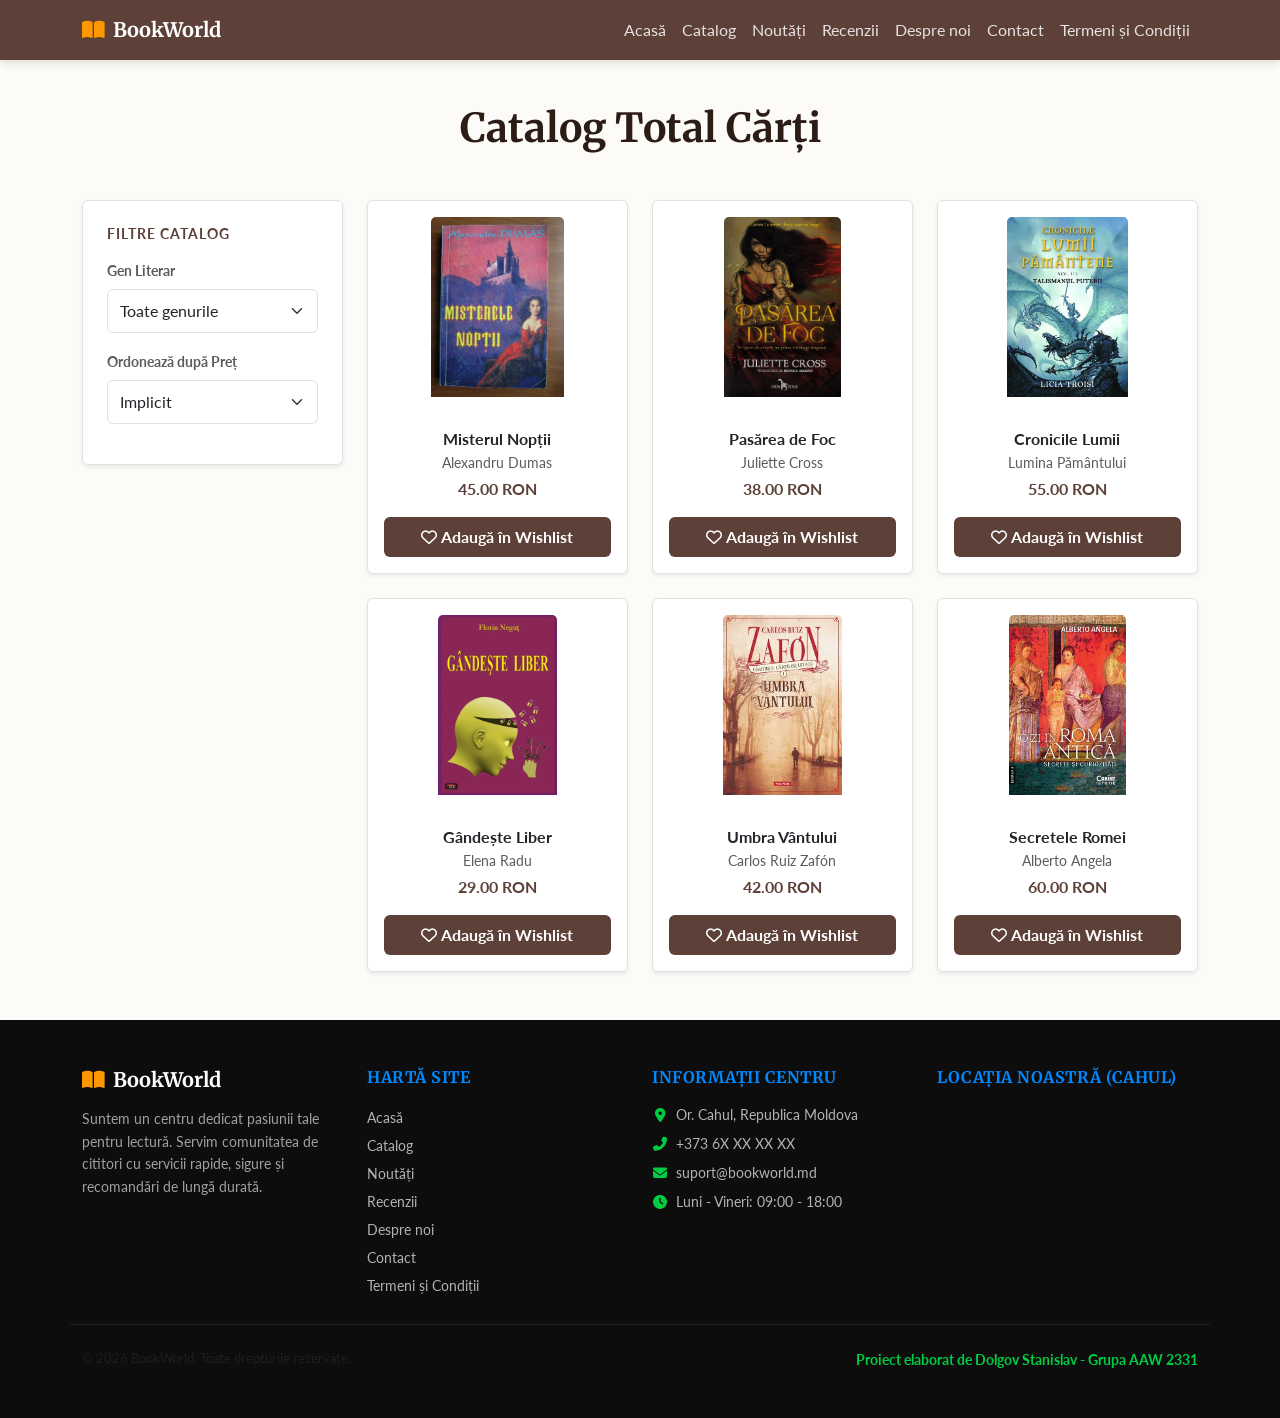
<file: catalog.html>
<!DOCTYPE html>
<html lang="ro">
<head>
    <meta charset="UTF-8">
    <meta name="viewport" content="width=device-width, initial-scale=1.0">
    <title>BookWorld | Catalog Cărți</title>
    <link href="https://cdn.jsdelivr.net/npm/bootstrap@5.3.2/dist/css/bootstrap.min.css" rel="stylesheet">
    <link rel="stylesheet" href="https://cdnjs.cloudflare.com/ajax/libs/font-awesome/6.4.0/css/all.min.css">
    <link rel="stylesheet" href="css/style.css">
</head>
<body style="background-color: #FDFBF7;">

    <header>
        <nav class="navbar navbar-expand-lg navbar-dark fixed-top" style="background-color: #5D4037;">
            <div class="container">
                <a class="navbar-brand d-flex align-items-center" href="index.html">
                    <i class="fa-solid fa-book-open me-2" style="color: #FF9800;"></i>
                    <span style="font-weight: 700;">BookWorld</span>
                </a>
                <div class="collapse navbar-collapse" id="bookworldNav">
                    <ul class="navbar-nav ms-auto">
                        <li class="nav-item"><a class="nav-link" href="index.html">Acasă</a></li>
                        <li class="nav-item"><a class="nav-link" href="catalog.html">Catalog</a></li>
                        <li class="nav-item"><a class="nav-link" href="news.html">Noutăți</a></li>
                        <li class="nav-item"><a class="nav-link" href="reviews.html">Recenzii</a></li>
                        <li class="nav-item"><a class="nav-link" href="about.html">Despre noi</a></li>
                        <li class="nav-item"><a class="nav-link" href="contact.html">Contact</a></li>
                        <li class="nav-item"><a class="nav-link" href="term.html">Termeni și Condiții</a></li>
                    </ul>
                </div>
            </div>
        </nav>
    </header>

    <main class="container my-5 pt-5">
        <h1 class="text-center fw-bold mb-5 pt-2" style="color: #2b1d16;">Catalog Total Cărți</h1>

        <div class="row">
            <div class="col-md-3 mb-4">
                <div class="p-4 bg-white border rounded shadow-sm">
                    <h5 class="fw-bold mb-3" style="color: #5D4037; font-size: 0.9rem; letter-spacing: 1px;">FILTRE CATALOG</h5>
                    
                    <div class="mb-3">
                        <label class="form-label small fw-bold text-muted">Gen Literar</label>
                        <select class="form-select" id="filterGenre" style="min-height: 44px;">
                            <option value="all">Toate genurile</option>
                            <option value="mister">Mister / Thriller</option>
                            <option value="beletristica">Beletristică / Roman</option>
                            <option value="dezvoltare">Dezvoltare Personală</option>
                            <option value="istorie">Istorie</option>
                        </select>
                    </div>

                    <div class="mb-3">
                        <label class="form-label small fw-bold text-muted">Ordonează după Preț</label>
                        <select class="form-select" id="sortPrice" style="min-height: 44px;">
                            <option value="default">Implicit</option>
                            <option value="asc">Preț crescător</option>
                            <option value="desc">Preț descrescător</option>
                        </select>
                    </div>
                </div>
            </div>

            <div class="col-md-9">
                <div class="row row-cols-1 row-cols-md-3 g-4" id="catalogGrid">
                    
                    <div class="col book-item" data-genre="mister" data-price="45.00">
                        <div class="card h-100 border rounded shadow-sm p-3 text-center">
                            <img src="./imagini/img9.jpg" class="card-img-top mx-auto" alt="Misterul Nopții" style="max-height: 180px; width: auto; object-fit: contain;">
                            <div class="card-body px-0 pb-0 d-flex flex-column justify-content-between mt-3">
                                <div>
                                    <h5 class="card-title h6 fw-bold mb-1">Misterul Nopții</h5>
                                    <p class="text-muted small mb-1">Alexandru Dumas</p>
                                    <p class="fw-bold mb-2" style="color: #5D4037;">45.00 RON</p>
                                </div>
                                <button class="btn btn-wishlist text-white w-100 fw-bold mt-2" data-id="book_1" data-title="Misterul Nopții" style="background-color: #5D4037; min-height: 40px;">
                                    <i class="fa-regular fa-heart me-1"></i> Adaugă în Wishlist
                                </button>
                            </div>
                        </div>
                    </div>

                    <div class="col Red-item book-item" data-genre="mister" data-price="38.00">
                        <div class="card h-100 border rounded shadow-sm p-3 text-center">
                            <img src="./imagini/img13.jpg" class="card-img-top mx-auto" alt="Pasărea de Foc" style="max-height: 180px; width: auto; object-fit: contain;">
                            <div class="card-body px-0 pb-0 d-flex flex-column justify-content-between mt-3">
                                <div>
                                    <h5 class="card-title h6 fw-bold mb-1">Pasărea de Foc</h5>
                                    <p class="text-muted small mb-1">Juliette Cross</p>
                                    <p class="fw-bold mb-2" style="color: #5D4037;">38.00 RON</p>
                                </div>
                                <button class="btn btn-wishlist text-white w-100 fw-bold mt-2" data-id="book_2" data-title="Pasărea de Foc" style="background-color: #5D4037; min-height: 40px;">
                                    <i class="fa-regular fa-heart me-1"></i> Adaugă în Wishlist
                                </button>
                            </div>
                        </div>
                    </div>

                    <div class="col book-item" data-genre="beletristica" data-price="55.00">
                        <div class="card h-100 border rounded shadow-sm p-3 text-center">
                            <img src="./imagini/img15.jpg" class="card-img-top mx-auto" alt="Cronicile Lumii" style="max-height: 180px; width: auto; object-fit: contain;">
                            <div class="card-body px-0 pb-0 d-flex flex-column justify-content-between mt-3">
                                <div>
                                    <h5 class="card-title h6 fw-bold mb-1">Cronicile Lumii</h5>
                                    <p class="text-muted small mb-1">Lumina Pământului</p>
                                    <p class="fw-bold mb-2" style="color: #5D4037;">55.00 RON</p>
                                </div>
                                <button class="btn btn-wishlist text-white w-100 fw-bold mt-2" data-id="book_3" data-title="Cronicile Lumii" style="background-color: #5D4037; min-height: 40px;">
                                    <i class="fa-regular fa-heart me-1"></i> Adaugă în Wishlist
                                </button>
                            </div>
                        </div>
                    </div>

                    <div class="col book-item" data-genre="dezvoltare" data-price="29.00">
                        <div class="card h-100 border rounded shadow-sm p-3 text-center">
                            <img src="./imagini/img14.webp" class="card-img-top mx-auto" alt="Gândește Liber" style="max-height: 180px; width: auto; object-fit: contain;">
                            <div class="card-body px-0 pb-0 d-flex flex-column justify-content-between mt-3">
                                <div>
                                    <h5 class="card-title h6 fw-bold mb-1">Gândește Liber</h5>
                                    <p class="text-muted small mb-1">Elena Radu</p>
                                    <p class="fw-bold mb-2" style="color: #5D4037;">29.00 RON</p>
                                </div>
                                <button class="btn btn-wishlist text-white w-100 fw-bold mt-2" data-id="book_4" data-title="Gândește Liber" style="background-color: #5D4037; min-height: 40px;">
                                    <i class="fa-regular fa-heart me-1"></i> Adaugă în Wishlist
                                </button>
                            </div>
                        </div>
                    </div>

                    <div class="col book-item" data-genre="beletristica" data-price="42.00">
                        <div class="card h-100 border rounded shadow-sm p-3 text-center">
                            <img src="./imagini/img7.jpg" class="card-img-top mx-auto" alt="Umbra Vântului" style="max-height: 180px; width: auto; object-fit: contain;">
                            <div class="card-body px-0 pb-0 d-flex flex-column justify-content-between mt-3">
                                <div>
                                    <h5 class="card-title h6 fw-bold mb-1">Umbra Vântului</h5>
                                    <p class="text-muted small mb-1">Carlos Ruiz Zafón</p>
                                    <p class="fw-bold mb-2" style="color: #5D4037;">42.00 RON</p>
                                </div>
                                <button class="btn btn-wishlist text-white w-100 fw-bold mt-2" data-id="book_5" data-title="Umbra Vântului" style="background-color: #5D4037; min-height: 40px;">
                                    <i class="fa-regular fa-heart me-1"></i> Adaugă în Wishlist
                                </button>
                            </div>
                        </div>
                    </div>

                    <div class="col book-item" data-genre="istorie" data-price="60.00">
                        <div class="card h-100 border rounded shadow-sm p-3 text-center">
                            <img src="./imagini/img8.webp" class="card-img-top mx-auto" alt="Secretele Romei" style="max-height: 180px; width: auto; object-fit: contain;">
                            <div class="card-body px-0 pb-0 d-flex flex-column justify-content-between mt-3">
                                <div>
                                    <h5 class="card-title h6 fw-bold mb-1">Secretele Romei</h5>
                                    <p class="text-muted small mb-1">Alberto Angela</p>
                                    <p class="fw-bold mb-2" style="color: #5D4037;">60.00 RON</p>
                                </div>
                                <button class="btn btn-wishlist text-white w-100 fw-bold mt-2" data-id="book_6" data-title="Secretele Romei" style="background-color: #5D4037; min-height: 40px;">
                                    <i class="fa-regular fa-heart me-1"></i> Adaugă în Wishlist
                                </button>
                            </div>
                        </div>
                    </div>

                </div>
            </div>
        </div>
    </main>

    <footer class="py-5 text-start" style="background-color: #0d0d0d; color: #b3b3b3; font-size: 14px; font-family: 'Lato', sans-serif;">
        <div class="container">
            <div class="row g-4">
                
                <div class="col-12 col-md-3">
                    <div class="d-flex align-items-center mb-3 text-white h5 fw-bold" style="font-family: 'Merriweather', serif;">
                        <i class="fa-solid fa-book-open me-2" style="color: #FF9800;"></i> BookWorld
                    </div>
                    <p style="color: #a0a0a0; line-height: 1.6; margin: 0;">
                        Suntem un centru dedicat pasiunii tale pentru lectură. Servim comunitatea de cititori cu servicii rapide, sigure și recomandări de lungă durată.
                    </p>
                </div>

                <div class="col-12 col-md-3">
                    <h3 class="h6 text-uppercase fw-bold mb-3" style="color: #0088ff; letter-spacing: 0.5px; font-family: 'Merriweather', serif;">Hartă Site</h3>
                    <ul class="list-unstyled lh-lg m-0 p-0">
                        <li><a href="index.html" class="text-decoration-none" style="color: #b3b3b3; transition: color 0.2s;" onmouseover="this.style.color='#0088ff'" onmouseout="this.style.color='#b3b3b3'">Acasă</a></li>
                        <li><a href="catalog.html" class="text-decoration-none" style="color: #b3b3b3; transition: color 0.2s;" onmouseover="this.style.color='#0088ff'" onmouseout="this.style.color='#b3b3b3'">Catalog</a></li>
                        <li><a href="news.html" class="text-decoration-none" style="color: #b3b3b3; transition: color 0.2s;" onmouseover="this.style.color='#0088ff'" onmouseout="this.style.color='#b3b3b3'">Noutăți</a></li>
                        <li><a href="reviews.html" class="text-decoration-none" style="color: #b3b3b3; transition: color 0.2s;" onmouseover="this.style.color='#0088ff'" onmouseout="this.style.color='#b3b3b3'">Recenzii</a></li>
                        <li><a href="about.html" class="text-decoration-none" style="color: #b3b3b3; transition: color 0.2s;" onmouseover="this.style.color='#0088ff'" onmouseout="this.style.color='#b3b3b3'">Despre noi</a></li>
                        <li><a href="contact.html" class="text-decoration-none" style="color: #b3b3b3; transition: color 0.2s;" onmouseover="this.style.color='#0088ff'" onmouseout="this.style.color='#b3b3b3'">Contact</a></li>
                        <li><a href="term.html" class="text-decoration-none" style="color: #b3b3b3; transition: color 0.2s;" onmouseover="this.style.color='#0088ff'" onmouseout="this.style.color='#b3b3b3'">Termeni și Condiții</a></li>
                    </ul>
                </div>

                <div class="col-12 col-md-3">
                    <h3 class="h6 text-uppercase fw-bold mb-3" style="color: #0088ff; letter-spacing: 0.5px; font-family: 'Merriweather', serif;">Informații Centru</h3>
                    <div class="d-flex align-items-start mb-2">
                        <i class="fas fa-map-marker-alt me-2 mt-1" style="color: #00cc44; width: 16px; text-align: center;"></i>
                        <span style="color: #b3b3b3;">Or. Cahul, Republica Moldova</span>
                    </div>
                    <div class="d-flex align-items-start mb-2">
                        <i class="fas fa-phone-alt me-2 mt-1" style="color: #00cc44; width: 16px; text-align: center;"></i>
                        <span style="color: #b3b3b3;">+373 6X XX XX XX</span>
                    </div>
                    <div class="d-flex align-items-start mb-2">
                        <i class="fas fa-envelope me-2 mt-1" style="color: #00cc44; width: 16px; text-align: center;"></i>
                        <span style="color: #b3b3b3;">suport@bookworld.md</span>
                    </div>
                    <div class="d-flex align-items-start mb-2">
                        <i class="fas fa-clock me-2 mt-1" style="color: #00cc44; width: 16px; text-align: center;"></i>
                        <span style="color: #b3b3b3;">Luni - Vineri: 09:00 - 18:00</span>
                    </div>
                </div>

                <div class="col-12 col-md-3">
                    <h3 class="h6 text-uppercase fw-bold mb-3" style="color: #0088ff; letter-spacing: 0.5px; font-family: 'Merriweather', serif;">Locația Noastră (Cahul)</h3>
                    <div class="rounded overflow-hidden shadow-sm" style="max-width: 280px; height: 140px;">
                        <iframe src="https://www.google.com/maps/embed?pb=!1m18!1m12!1m3!1d44117.828590680695!2d28.16335195!3d45.9032483!2m3!1f0!2f0!3f0!3m2!1i1024!2i768!4f13.1!3m3!1m2!1s0x40b65ca4df80a91f%3A0xc3f83769c0d10b7d!2sCahul!5e0!3m2!1sro!2smd!4v1710000000000!5m2!1sro!2smd" width="100%" height="100%" style="border:0;" allowfullscreen="" loading="lazy" referrerpolicy="no-referrer-when-downgrade"></iframe>
                    </div>
                </div>

            </div>

            <div class="row pt-4 mt-4 border-top align-items-center" style="border-top: 1px solid #222 !important;">
                <div class="col-12 col-sm-6 text-center text-sm-start text-muted" style="font-size: 13px;">
                    © 2026 BookWorld. Toate drepturile rezervate.
                </div>
                <div class="col-12 col-sm-6 text-center text-sm-end fw-bold mt-2 mt-sm-0" style="color: #00cc44; font-size: 14px;">
                    Proiect elaborat de Dolgov Stanislav - Grupa AAW 2331
                </div>
            </div>
        </div>
    </footer>

    <script src="https://cdn.jsdelivr.net/npm/bootstrap@5.3.2/dist/js/bootstrap.bundle.min.js"></script>

    <script>
        document.addEventListener("DOMContentLoaded", () => {
            const filterGenre = document.getElementById("filterGenre");
            const sortPrice = document.getElementById("sortPrice");
            const catalogGrid = document.getElementById("catalogGrid");

            function updateCatalog() {
                if (!catalogGrid) return;
                
                let items = Array.from(catalogGrid.querySelectorAll(".book-item"));
                const selectedGenre = filterGenre.value;
                const selectedSort = sortPrice.value;

                items.forEach(item => {
                    const itemGenre = item.getAttribute("data-genre");
                    if (selectedGenre === "all" || itemGenre === selectedGenre) {
                        item.style.setProperty("display", "block", "important");
                    } else {
                        item.style.setProperty("display", "none", "important");
                    }
                });

                if (selectedSort !== "default") {
                    items.sort((a, b) => {
                        const priceA = parseFloat(a.getAttribute("data-price"));
                        const priceB = parseFloat(b.getAttribute("data-price"));
                        return selectedSort === "asc" ? priceA - priceB : priceB - priceA;
                    });

                    items.forEach(item => catalogGrid.appendChild(item));
                }
            }

            if (filterGenre && sortPrice) {
                filterGenre.addEventListener("change", updateCatalog);
                sortPrice.addEventListener("change", updateCatalog);
            }

            const wishlistButtons = document.querySelectorAll(".btn-wishlist");
            let savedWishlist = JSON.parse(localStorage.getItem("bookworld_wishlist")) || [];

            function updateButtonUI(button, id) {
                if (savedWishlist.includes(id)) {
                    button.style.backgroundColor = "#FF9800"; 
                    button.innerHTML = '<i class="fa-solid fa-heart me-1"></i> În Wishlist';
                } else {
                    button.style.backgroundColor = "#5D4037"; 
                    button.innerHTML = '<i class="fa-regular fa-heart me-1"></i> Adaugă în Wishlist';
                }
            }

            wishlistButtons.forEach(btn => {
                const bookId = btn.getAttribute("data-id");
                updateButtonUI(btn, bookId);

                btn.addEventListener("click", () => {
                    const currentId = btn.getAttribute("data-id");
                    const bookTitle = btn.getAttribute("data-title");

                    if (savedWishlist.includes(currentId)) {
                        savedWishlist = savedWishlist.filter(id => id !== currentId);
                        alert(`„${bookTitle}” a fost eliminat din Wishlist.`);
                    } else {
                        savedWishlist.push(currentId);
                        alert(`„${bookTitle}” a fost adăugat cu succes în Wishlist!`);
                    }

                    localStorage.setItem("bookworld_wishlist", JSON.stringify(savedWishlist));
                    updateButtonUI(btn, currentId);
                });
            });
        });
    </script>
    <script src="js/main.js" defer></script>
</body>
</html>
</file>
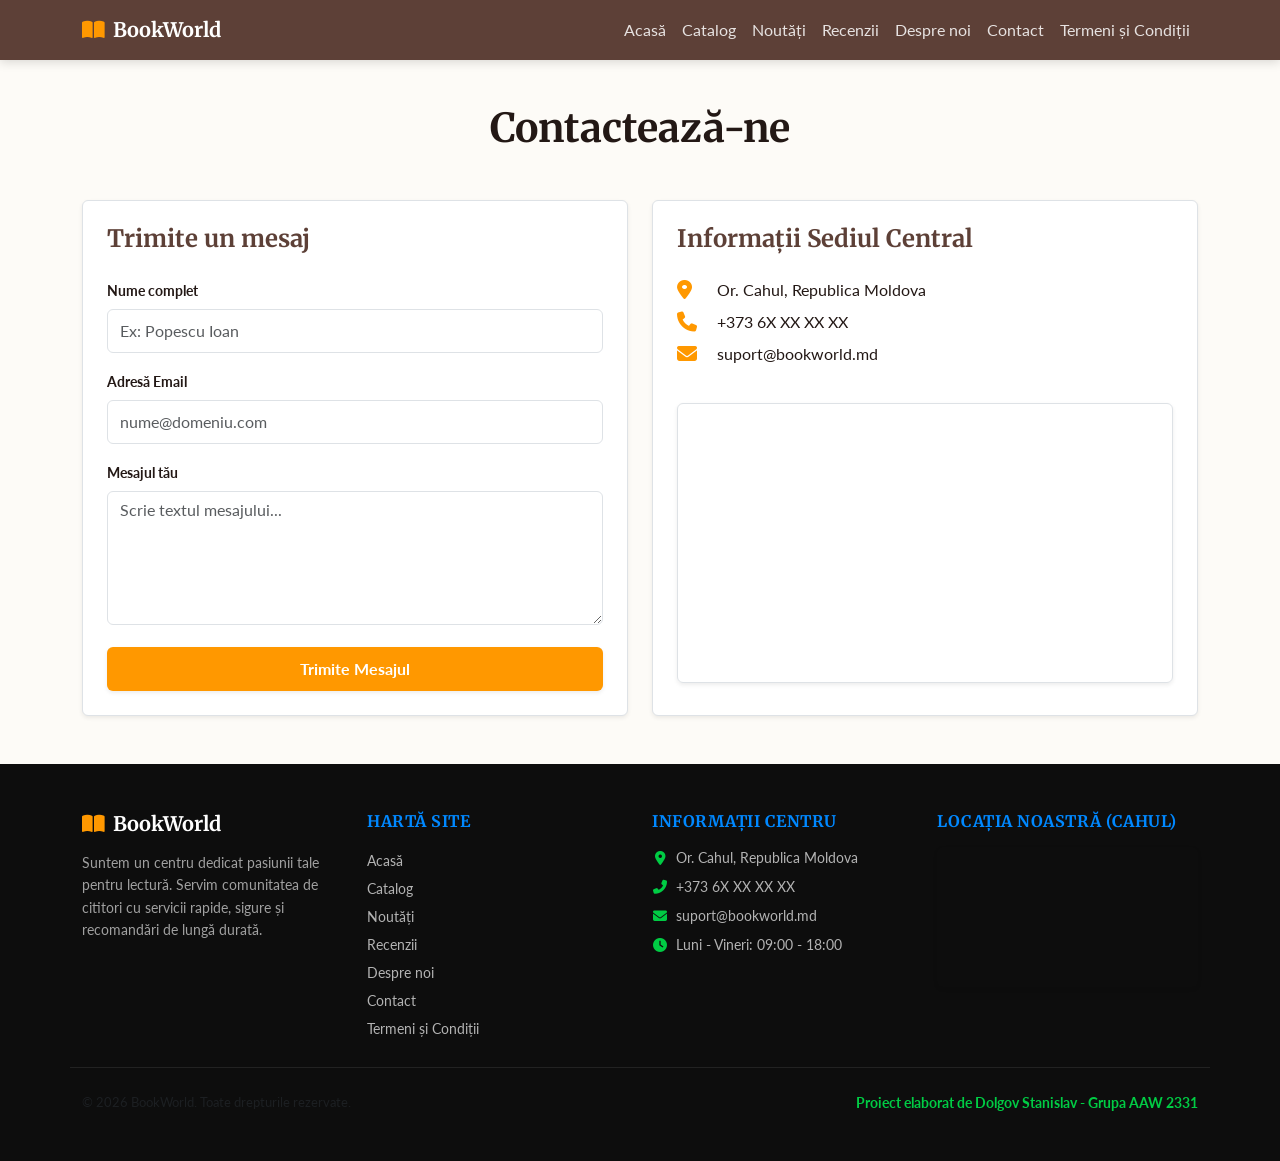
<file: contact.html>
<!DOCTYPE html>
<html lang="ro">
<head>
    <meta charset="UTF-8">
    <meta name="viewport" content="width=device-width, initial-scale=1.0">
    <title>BookWorld | Contact</title>
    <meta name="description" content="Ia legătura cu noi. Trimite-ne un mesaj, vezi locația noastră pe hartă sau urmărește-ne pe rețelele sociale.">
    <link href="https://cdn.jsdelivr.net/npm/bootstrap@5.3.2/dist/css/bootstrap.min.css" rel="stylesheet">
    <link rel="stylesheet" href="https://cdnjs.cloudflare.com/ajax/libs/font-awesome/6.4.0/css/all.min.css">
    <link rel="stylesheet" href="css/style.css">
</head>
<body style="background-color: #FDFBF7;">

    <header>
        <nav class="navbar navbar-expand-lg navbar-dark fixed-top" style="background-color: #5D4037;">
            <div class="container">
                <a class="navbar-brand d-flex align-items-center" href="index.html">
                    <i class="fa-solid fa-book-open me-2" style="color: #FF9800;"></i>
                    <span style="font-weight: 700;">BookWorld</span>
                </a>
                <div class="collapse navbar-collapse" id="bookworldNav">
                   <ul class="navbar-nav ms-auto">
                        <li class="nav-item"><a class="nav-link" href="index.html">Acasă</a></li>
                        <li class="nav-item"><a class="nav-link" href="catalog.html">Catalog</a></li>
                        <li class="nav-item"><a class="nav-link" href="news.html">Noutăți</a></li>
                        <li class="nav-item"><a class="nav-link" href="reviews.html">Recenzii</a></li>
                        <li class="nav-item"><a class="nav-link" href="about.html">Despre noi</a></li>
                        <li class="nav-item"><a class="nav-link" href="contact.html">Contact</a></li>
                        <li class="nav-item"><a class="nav-link" href="term.html">Termeni și Condiții</a></li>
                    </ul>
                </div>
            </div>
        </nav>
    </header>

    <main class="container my-5 pt-5">
        <h1 class="text-center fw-bold mb-5 pt-2">Contactează-ne</h1>

        <div class="row g-4">
            <div class="col-lg-6">
                <div class="p-4 bg-white border rounded shadow-sm">
                    <h2 class="h4 fw-bold mb-4" style="color: #5D4037;">Trimite un mesaj</h2>
                    
                    <form id="contactForm" novalidate>
                        <div class="mb-3">
                            <label for="clientName" class="form-label small fw-bold">Nume complet</label>
                            <input type="text" class="form-control style-input" id="clientName" placeholder="Ex: Popescu Ioan" required style="min-height: 44px;">
                        </div>
                        <div class="mb-3">
                            <label for="clientEmail" class="form-label small fw-bold">Adresă Email</label>
                            <input type="email" class="form-control style-input" id="clientEmail" placeholder="nume@domeniu.com" required style="min-height: 44px;">
                        </div>
                        <div class="mb-3">
                            <label for="clientMessage" class="form-label small fw-bold">Mesajul tău</label>
                            <textarea class="form-control style-input" id="clientMessage" rows="5" placeholder="Scrie textul mesajului..." required></textarea>
                        </div>
                        <button type="submit" class="btn text-white w-100 fw-bold shadow-sm" style="background-color: #FF9800; min-height: 44px;">Trimite Mesajul</button>
                    </form>
                    
                    <div id="formFeedback" class="mt-3 alert d-none" role="alert"></div>
                </div>
            </div>

            <div class="col-lg-6">
                <div class="p-4 bg-white border rounded shadow-sm h-100 d-flex flex-column justify-content-between">
                    <div>
                        <h2 class="h4 fw-bold mb-4" style="color: #5D4037;">Informații Sediul Central</h2>
                        <ul class="list-unstyled mb-4">
                            <li class="mb-2 d-flex align-items-center"><i class="fa-solid fa-location-dot me-3 fs-5" style="color: #FF9800; width: 24px;"></i> <span>Or. Cahul, Republica Moldova</span></li>
                            <li class="mb-2 d-flex align-items-center"><i class="fa-solid fa-phone me-3 fs-5" style="color: #FF9800; width: 24px;"></i> <span>+373 6X XX XX XX</span></li>
                            <li class="mb-2 d-flex align-items-center"><i class="fa-solid fa-envelope me-3 fs-5" style="color: #FF9800; width: 24px;"></i> <span>suport@bookworld.md</span></li>
                        </ul>
                    </div>

                    <div class="ratio ratio-16x9 rounded overflow-hidden border shadow-sm mb-2">
                        <iframe src="https://www.google.com/maps/embed?pb=!1m18!1m12!1m3!1d2746.543217983141!2d28.188210376878342!3d45.90042450552763!2m3!1f0!2f0!3f0!3m2!1i1024!2i768!4f13.1!3m3!1m2!1s0x40b65ca900000001%3A0x6b63ca52f36034aa!2sUniversitatea%20de%20Stat%20%E2%80%9EBogdan%20Petriceicu%20Hasdeu%E2%80%9D%20din%20Cahul!5e0!3m2!1sro!2smd!4v1710000000000!5m2!1sro!2smd" style="border:0;" allowfullscreen="" loading="lazy" referrerpolicy="no-referrer-when-downgrade"></iframe>
                    </div>
                </div>
            </div>
        </div>
    </main>

    <footer class="py-5 text-start" style="background-color: #0d0d0d; color: #b3b3b3; font-size: 14px; font-family: 'Lato', sans-serif;">
        <div class="container">
            <div class="row g-4">
                
                <div class="col-12 col-md-3">
                    <div class="d-flex align-items-center mb-3 text-white h5 fw-bold" style="font-family: 'Merriweather', serif;">
                        <i class="fa-solid fa-book-open me-2" style="color: #FF9800;"></i> BookWorld
                    </div>
                    <p style="color: #a0a0a0; line-height: 1.6; margin: 0;">
                        Suntem un centru dedicat pasiunii tale pentru lectură. Servim comunitatea de cititori cu servicii rapide, sigure și recomandări de lungă durată.
                    </p>
                </div>

                <div class="col-12 col-md-3">
                    <h3 class="h6 text-uppercase fw-bold mb-3" style="color: #0088ff; letter-spacing: 0.5px; font-family: 'Merriweather', serif;">Hartă Site</h3>
                    <ul class="list-unstyled lh-lg m-0 p-0">
                        <li><a href="index.html" class="text-decoration-none" style="color: #b3b3b3; transition: color 0.2s;" onmouseover="this.style.color='#0088ff'" onmouseout="this.style.color='#b3b3b3'">Acasă</a></li>
                        <li><a href="catalog.html" class="text-decoration-none" style="color: #b3b3b3; transition: color 0.2s;" onmouseover="this.style.color='#0088ff'" onmouseout="this.style.color='#b3b3b3'">Catalog</a></li>
                        <li><a href="news.html" class="text-decoration-none" style="color: #b3b3b3; transition: color 0.2s;" onmouseover="this.style.color='#0088ff'" onmouseout="this.style.color='#b3b3b3'">Noutăți</a></li>
                        <li><a href="reviews.html" class="text-decoration-none" style="color: #b3b3b3; transition: color 0.2s;" onmouseover="this.style.color='#0088ff'" onmouseout="this.style.color='#b3b3b3'">Recenzii</a></li>
                        <li><a href="about.html" class="text-decoration-none" style="color: #b3b3b3; transition: color 0.2s;" onmouseover="this.style.color='#0088ff'" onmouseout="this.style.color='#b3b3b3'">Despre noi</a></li>
                        <li><a href="contact.html" class="text-decoration-none" style="color: #b3b3b3; transition: color 0.2s;" onmouseover="this.style.color='#0088ff'" onmouseout="this.style.color='#b3b3b3'">Contact</a></li>
                        <li><a href="term.html" class="text-decoration-none" style="color: #b3b3b3; transition: color 0.2s;" onmouseover="this.style.color='#0088ff'" onmouseout="this.style.color='#b3b3b3'">Termeni și Condiții</a></li>
                    </ul>
                </div>

                <div class="col-12 col-md-3">
                    <h3 class="h6 text-uppercase fw-bold mb-3" style="color: #0088ff; letter-spacing: 0.5px; font-family: 'Merriweather', serif;">Informații Centru</h3>
                    <div class="d-flex align-items-start mb-2">
                        <i class="fas fa-map-marker-alt me-2 mt-1" style="color: #00cc44; width: 16px; text-align: center;"></i>
                        <span style="color: #b3b3b3;">Or. Cahul, Republica Moldova</span>
                    </div>
                    <div class="d-flex align-items-start mb-2">
                        <i class="fas fa-phone-alt me-2 mt-1" style="color: #00cc44; width: 16px; text-align: center;"></i>
                        <span style="color: #b3b3b3;">+373 6X XX XX XX</span>
                    </div>
                    <div class="d-flex align-items-start mb-2">
                        <i class="fas fa-envelope me-2 mt-1" style="color: #00cc44; width: 16px; text-align: center;"></i>
                        <span style="color: #b3b3b3;">suport@bookworld.md</span>
                    </div>
                    <div class="d-flex align-items-start mb-2">
                        <i class="fas fa-clock me-2 mt-1" style="color: #00cc44; width: 16px; text-align: center;"></i>
                        <span style="color: #b3b3b3;">Luni - Vineri: 09:00 - 18:00</span>
                    </div>
                </div>

                <div class="col-12 col-md-3">
                    <h3 class="h6 text-uppercase fw-bold mb-3" style="color: #0088ff; letter-spacing: 0.5px; font-family: 'Merriweather', serif;">Locația Noastră (Cahul)</h3>
                    <div class="rounded overflow-hidden shadow-sm" style="max-width: 280px; height: 140px;">
                        <iframe src="https://www.google.com/maps/embed?pb=!1m18!1m12!1m3!1d2746.543217983141!2d28.188210376878342!3d45.90042450552763!2m3!1f0!2f0!3f0!3m2!1i1024!2i768!4f13.1!3m3!1m2!1s0x40b65ca900000001%3A0x6b63ca52f36034aa!2sUniversitatea%20de%20Stat%20%E2%80%9EBogdan%20Petriceicu%20Hasdeu%E2%80%9D%20din%20Cahul!5e0!3m2!1sro!2smd!4v1710000000000!5m2!1sro!2smd" width="100%" height="100%" style="border:0;" allowfullscreen="" loading="lazy" referrerpolicy="no-referrer-when-downgrade"></iframe>
                    </div>
                </div>

            </div>

            <div class="row pt-4 mt-4 border-top align-items-center" style="border-top: 1px solid #222 !important;">
                <div class="col-12 col-sm-6 text-center text-sm-start text-muted" style="font-size: 13px;">
                    © 2026 BookWorld. Toate drepturile rezervate.
                </div>
                <div class="col-12 col-sm-6 text-center text-sm-end fw-bold mt-2 mt-sm-0" style="color: #00cc44; font-size: 14px;">
                    Proiect elaborat de Dolgov Stanislav - Grupa AAW 2331
                </div>
            </div>
        </div>
    </footer>

    <script src="https://cdn.jsdelivr.net/npm/bootstrap@5.3.2/dist/js/bootstrap.bundle.min.js"></script>
    <script src="js/main.js" defer></script>
    <script src="js/validation.js" defer></script>
</body>
</html>
</file>
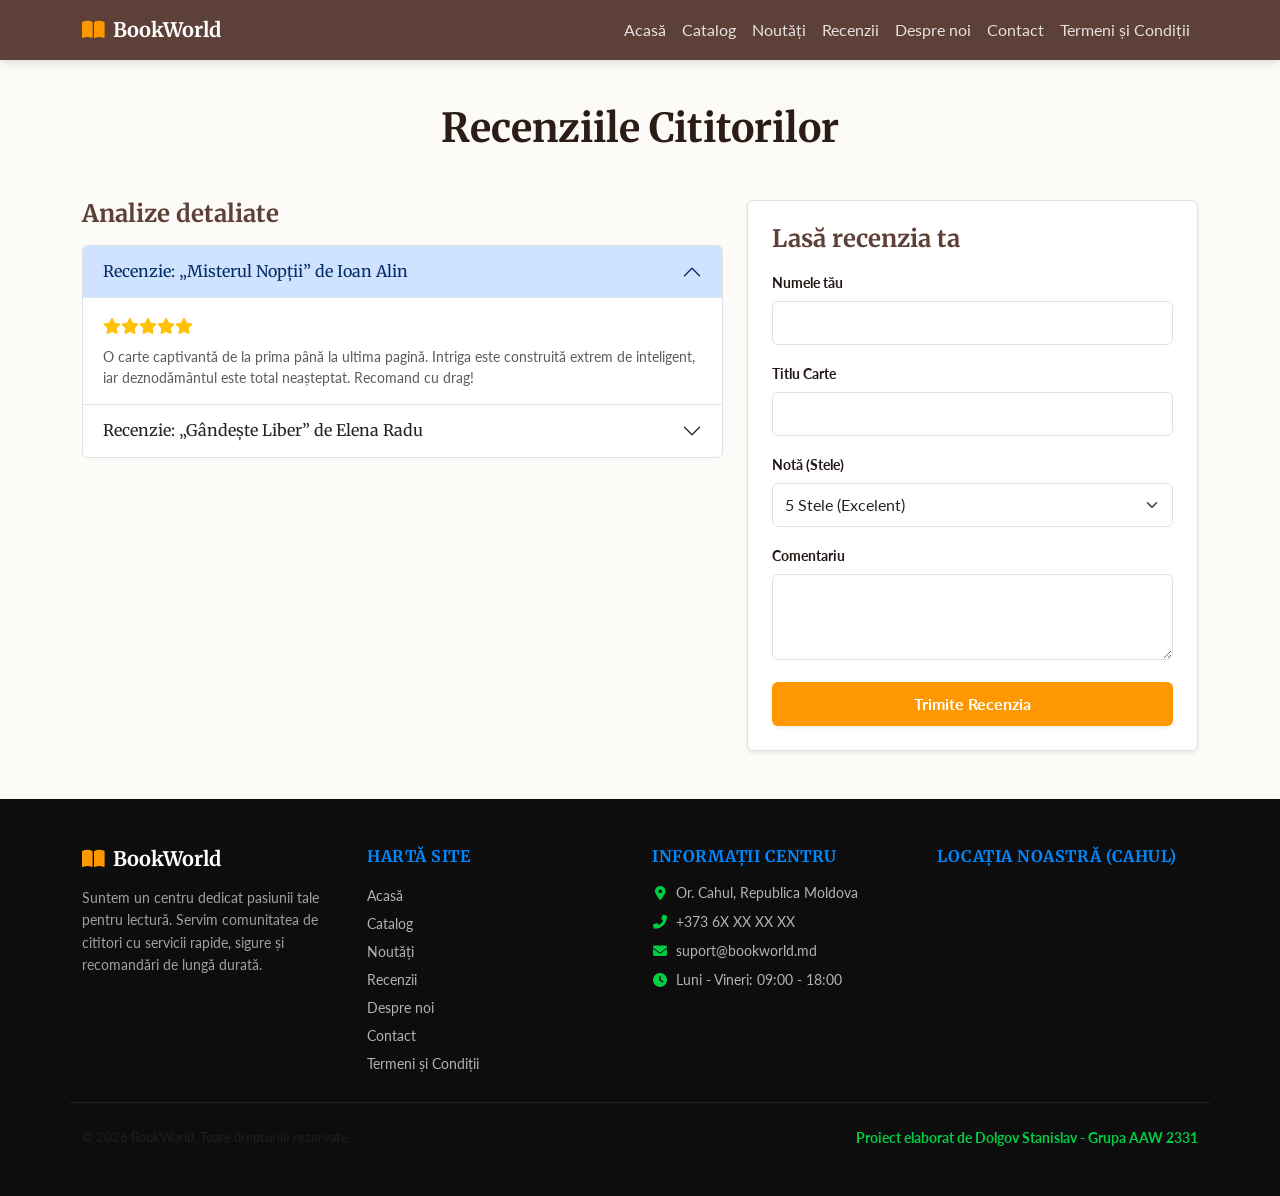
<file: reviews.html>
<!DOCTYPE html>
<html lang="ro">
<head>
    <meta charset="UTF-8">
    <meta name="viewport" content="width=device-width, initial-scale=1.0">
    <title>BookWorld | Recenzii</title>
    <link href="https://cdn.jsdelivr.net/npm/bootstrap@5.3.2/dist/css/bootstrap.min.css" rel="stylesheet">
    <link rel="stylesheet" href="https://cdnjs.cloudflare.com/ajax/libs/font-awesome/6.4.0/css/all.min.css">
    <link rel="stylesheet" href="css/style.css">
</head>
<body style="background-color: #FDFBF7;">

    <header>
        <nav class="navbar navbar-expand-lg navbar-dark fixed-top" style="background-color: #5D4037;">
            <div class="container">
                <a class="navbar-brand d-flex align-items-center" href="index.html">
                    <i class="fa-solid fa-book-open me-2" style="color: #FF9800;"></i>
                    <span style="font-weight: 700;">BookWorld</span>
                </a>
                <div class="collapse navbar-collapse" id="bookworldNav">
                    <ul class="navbar-nav ms-auto">
                        <li class="nav-item"><a class="nav-link" href="index.html">Acasă</a></li>
                        <li class="nav-item"><a class="nav-link" href="catalog.html">Catalog</a></li>
                        <li class="nav-item"><a class="nav-link" href="news.html">Noutăți</a></li>
                        <li class="nav-item"><a class="nav-link" href="reviews.html">Recenzii</a></li>
                        <li class="nav-item"><a class="nav-link" href="about.html">Despre noi</a></li>
                        <li class="nav-item"><a class="nav-link" href="contact.html">Contact</a></li>
                        <li class="nav-item"><a class="nav-link" href="term.html">Termeni și Condiții</a></li>
                    </ul>
                </div>
            </div>
        </nav>
    </header>

    <main class="container my-5 pt-5">
        <h1 class="text-center fw-bold mb-5 pt-2" style="color: #2b1d16;">Recenziile Cititorilor</h1>

        <div class="row">
            <div class="col-md-7 mb-4">
                <h2 class="h4 fw-bold mb-3" style="color: #5D4037;">Analize detaliate</h2>
                <div class="accordion" id="reviewsAccordion">
                    
                    <div class="accordion-item">
                        <h3 class="accordion-header" id="headingOne">
                            <button class="accordion-button" type="button" data-bs-toggle="collapse" data-bs-target="#collapseOne">
                                Recenzie: „Misterul Nopții” de Ioan Alin
                            </button>
                        </h3>
                        <div id="collapseOne" class="accordion-collapse collapse show" data-bs-parent="#reviewsAccordion">
                            <div class="accordion-body">
                                <div class="text-warning mb-2">
                                    <i class="fa-solid fa-star"></i><i class="fa-solid fa-star"></i><i class="fa-solid fa-star"></i><i class="fa-solid fa-star"></i><i class="fa-solid fa-star"></i>
                                </div>
                                <p class="mb-0 text-muted small">O carte captivantă de la prima până la ultima pagină. Intriga este construită extrem de inteligent, iar deznodământul este total neașteptat. Recomand cu drag!</p>
                            </div>
                        </div>
                    </div>

                    <div class="accordion-item">
                        <h3 class="accordion-header" id="headingTwo">
                            <button class="accordion-button collapsed" type="button" data-bs-toggle="collapse" data-bs-target="#collapseTwo">
                                Recenzie: „Gândește Liber” de Elena Radu
                            </button>
                        </h3>
                        <div id="collapseTwo" class="accordion-collapse collapse" data-bs-parent="#reviewsAccordion">
                            <div class="accordion-body">
                                <div class="text-warning mb-2">
                                    <i class="fa-solid fa-star"></i><i class="fa-solid fa-star"></i><i class="fa-solid fa-star"></i><i class="fa-solid fa-star"></i><i class="fa-regular fa-star"></i>
                                </div>
                                <p class="mb-0 text-muted small">Un ghid excelent de dezvoltare personală. Oferă exerciții practice extrem de utile pentru viața de zi cu zi, chiar dacă pe alocuri se repetă ideile.</p>
                            </div>
                        </div>
                    </div>

                </div>
            </div>

            <div class="col-md-5">
                <div class="p-4 bg-white border rounded shadow-sm">
                    <h2 class="h4 fw-bold mb-3" style="color: #5D4037;">Lasă recenzia ta</h2>
                    <form id="addReviewForm">
                        <div class="mb-3">
                            <label class="form-label small fw-bold">Numele tău</label>
                            <input type="text" class="form-control" id="revName" required style="min-height: 44px;">
                        </div>
                        <div class="mb-3">
                            <label class="form-label small fw-bold">Titlu Carte</label>
                            <input type="text" class="form-control" id="revBook" required style="min-height: 44px;">
                        </div>
                        <div class="mb-3">
                            <label class="form-label small fw-bold">Notă (Stele)</label>
                            <select class="form-select" id="revStars" style="min-height: 44px;">
                                <option value="5">5 Stele (Excelent)</option>
                                <option value="4">4 Stele (Bun)</option>
                                <option value="3">3 Stele (Mediu)</option>
                            </select>
                        </div>
                        <div class="mb-3">
                            <label class="form-label small fw-bold">Comentariu</label>
                            <textarea class="form-control" id="revText" rows="3" required></textarea>
                        </div>
                        <button type="submit" class="btn text-white w-100 fw-bold shadow-sm" style="background-color: #FF9800; min-height: 44px;">Trimite Recenzia</button>
                    </form>
                </div>
            </div>
        </div>
    </main>

    <!-- Subsolul Profesional Structurat pe 4 Coloane (Recenzii) -->
    <footer class="py-5 text-start" style="background-color: #0d0d0d; color: #b3b3b3; font-size: 14px; font-family: 'Lato', sans-serif;">
        <div class="container">
            <div class="row g-4">
                
                <!-- Coloana 1: Logo și Descriere -->
                <div class="col-12 col-md-3">
                    <div class="d-flex align-items-center mb-3 text-white h5 fw-bold" style="font-family: 'Merriweather', serif;">
                        <i class="fa-solid fa-book-open me-2" style="color: #FF9800;"></i> BookWorld
                    </div>
                    <p style="color: #a0a0a0; line-height: 1.6; margin: 0;">
                        Suntem un centru dedicat pasiunii tale pentru lectură. Servim comunitatea de cititori cu servicii rapide, sigure și recomandări de lungă durată.
                    </p>
                </div>

                <!-- Coloana 2: Hartă Site -->
                <div class="col-12 col-md-3">
                    <h3 class="h6 text-uppercase fw-bold mb-3" style="color: #0088ff; letter-spacing: 0.5px; font-family: 'Merriweather', serif;">Hartă Site</h3>
                    <ul class="list-unstyled lh-lg m-0 p-0">
                        <li><a href="index.html" class="text-decoration-none" style="color: #b3b3b3; transition: color 0.2s;" onmouseover="this.style.color='#0088ff'" onmouseout="this.style.color='#b3b3b3'">Acasă</a></li>
                        <li><a href="catalog.html" class="text-decoration-none" style="color: #b3b3b3; transition: color 0.2s;" onmouseover="this.style.color='#0088ff'" onmouseout="this.style.color='#b3b3b3'">Catalog</a></li>
                        <li><a href="news.html" class="text-decoration-none" style="color: #b3b3b3; transition: color 0.2s;" onmouseover="this.style.color='#0088ff'" onmouseout="this.style.color='#b3b3b3'">Noutăți</a></li>
                        <li><a href="reviews.html" class="text-decoration-none" style="color: #b3b3b3; transition: color 0.2s;" onmouseover="this.style.color='#0088ff'" onmouseout="this.style.color='#b3b3b3'">Recenzii</a></li>
                        <li><a href="about.html" class="text-decoration-none" style="color: #b3b3b3; transition: color 0.2s;" onmouseover="this.style.color='#0088ff'" onmouseout="this.style.color='#b3b3b3'">Despre noi</a></li>
                        <li><a href="contact.html" class="text-decoration-none" style="color: #b3b3b3; transition: color 0.2s;" onmouseover="this.style.color='#0088ff'" onmouseout="this.style.color='#b3b3b3'">Contact</a></li>
                        <li><a href="term.html" class="text-decoration-none" style="color: #b3b3b3; transition: color 0.2s;" onmouseover="this.style.color='#0088ff'" onmouseout="this.style.color='#b3b3b3'">Termeni și Condiții</a></li>
                    </ul>
                </div>

                <!-- Coloana 3: Informații Centru -->
                <div class="col-12 col-md-3">
                    <h3 class="h6 text-uppercase fw-bold mb-3" style="color: #0088ff; letter-spacing: 0.5px; font-family: 'Merriweather', serif;">Informații Centru</h3>
                    <div class="d-flex align-items-start mb-2">
                        <i class="fas fa-map-marker-alt me-2 mt-1" style="color: #00cc44; width: 16px; text-align: center;"></i>
                        <span style="color: #b3b3b3;">Or. Cahul, Republica Moldova</span>
                    </div>
                    <div class="d-flex align-items-start mb-2">
                        <i class="fas fa-phone-alt me-2 mt-1" style="color: #00cc44; width: 16px; text-align: center;"></i>
                        <span style="color: #b3b3b3;">+373 6X XX XX XX</span>
                    </div>
                    <div class="d-flex align-items-start mb-2">
                        <i class="fas fa-envelope me-2 mt-1" style="color: #00cc44; width: 16px; text-align: center;"></i>
                        <span style="color: #b3b3b3;">suport@bookworld.md</span>
                    </div>
                    <div class="d-flex align-items-start mb-2">
                        <i class="fas fa-clock me-2 mt-1" style="color: #00cc44; width: 16px; text-align: center;"></i>
                        <span style="color: #b3b3b3;">Luni - Vineri: 09:00 - 18:00</span>
                    </div>
                </div>

                <!-- Coloana 4: Locație Hartă Google reală din Cahul -->
                <div class="col-12 col-md-3">
                    <h3 class="h6 text-uppercase fw-bold mb-3" style="color: #0088ff; letter-spacing: 0.5px; font-family: 'Merriweather', serif;">Locația Noastră (Cahul)</h3>
                    <div class="rounded overflow-hidden shadow-sm" style="max-width: 280px; height: 140px;">
                        <iframe src="https://www.google.com/maps/embed?pb=!1m18!1m12!1m3!1d2746.543217983141!2d28.188210376878342!3d45.90042450552763!2m3!1f0!2f0!3f0!3m2!1i1024!2i768!4f13.1!3m3!1m2!1s0x40b65ca900000001%3A0x6b63ca52f36034aa!2sUniversitatea%20de%20Stat%20%E2%80%9EBogdan%20Petriceicu%20Hasdeu%E2%80%9D%20din%20Cahul!5e0!3m2!1sro!2smd!4v1710000000000!5m2!1sro!2smd" width="100%" height="100%" style="border:0;" allowfullscreen="" loading="lazy" referrerpolicy="no-referrer-when-downgrade"></iframe>
                    </div>
                </div>

            </div>

            <!-- Bara de jos: Drepturi & Semnătură student verde -->
            <div class="row pt-4 mt-4 border-top align-items-center" style="border-top: 1px solid #222 !important;">
                <div class="col-12 col-sm-6 text-center text-sm-start text-muted" style="font-size: 13px;">
                    © 2026 BookWorld. Toate drepturile rezervate.
                </div>
                <div class="col-12 col-sm-6 text-center text-sm-end fw-bold mt-2 mt-sm-0" style="color: #00cc44; font-size: 14px;">
                    Proiect elaborat de Dolgov Stanislav - Grupa AAW 2331
                </div>
            </div>
        </div>
    </footer>

    <!-- Scripturi JavaScript -->
    <script src="https://cdn.jsdelivr.net/npm/bootstrap@5.3.2/dist/js/bootstrap.bundle.min.js"></script>
    <script src="js/main.js" defer></script>

    <!-- Scriptul local pentru adăugarea dinamică a recenziilor -->
    <script>
        document.addEventListener("DOMContentLoaded", () => {
            const form = document.getElementById("addReviewForm");
            const accordion = document.getElementById("reviewsAccordion");

            if (form && accordion) {
                form.addEventListener("submit", (e) => {
                    e.preventDefault(); 

                    const name = document.getElementById("revName").value.trim();
                    const book = document.getElementById("revBook").value.trim();
                    const stars = document.getElementById("revStars").value;
                    const text = document.getElementById("revText").value.trim();

                    const uniqueId = "new_collapse_" + Date.now();

                    let starsHtml = "";
                    for (let i = 0; i < Number(stars); i++) {
                        starsHtml += '<i class="fa-solid fa-star"></i> ';
                    }

                    const itemHtml = `
                        <div class="accordion-item mt-3">
                            <h3 class="accordion-header" id="heading_${uniqueId}">
                                <button class="accordion-button collapsed" type="button" data-bs-toggle="collapse" data-bs-target="#${uniqueId}">
                                    Recenzie: „${book}” de către ${name}
                                </button>
                            </h3>
                            <div id="${uniqueId}" class="accordion-collapse collapse" data-bs-parent="#reviewsAccordion">
                                <div class="accordion-body">
                                    <div class="text-warning mb-2">${starsHtml}</div>
                                    <p class="mb-0 text-muted small">${text}</p>
                                </div>
                            </div>
                        </div>
                    `;

                    accordion.insertAdjacentHTML('beforeend', itemHtml);
                    form.reset();
                });
            }
        });
    </script>
</body>
</html>
</file>
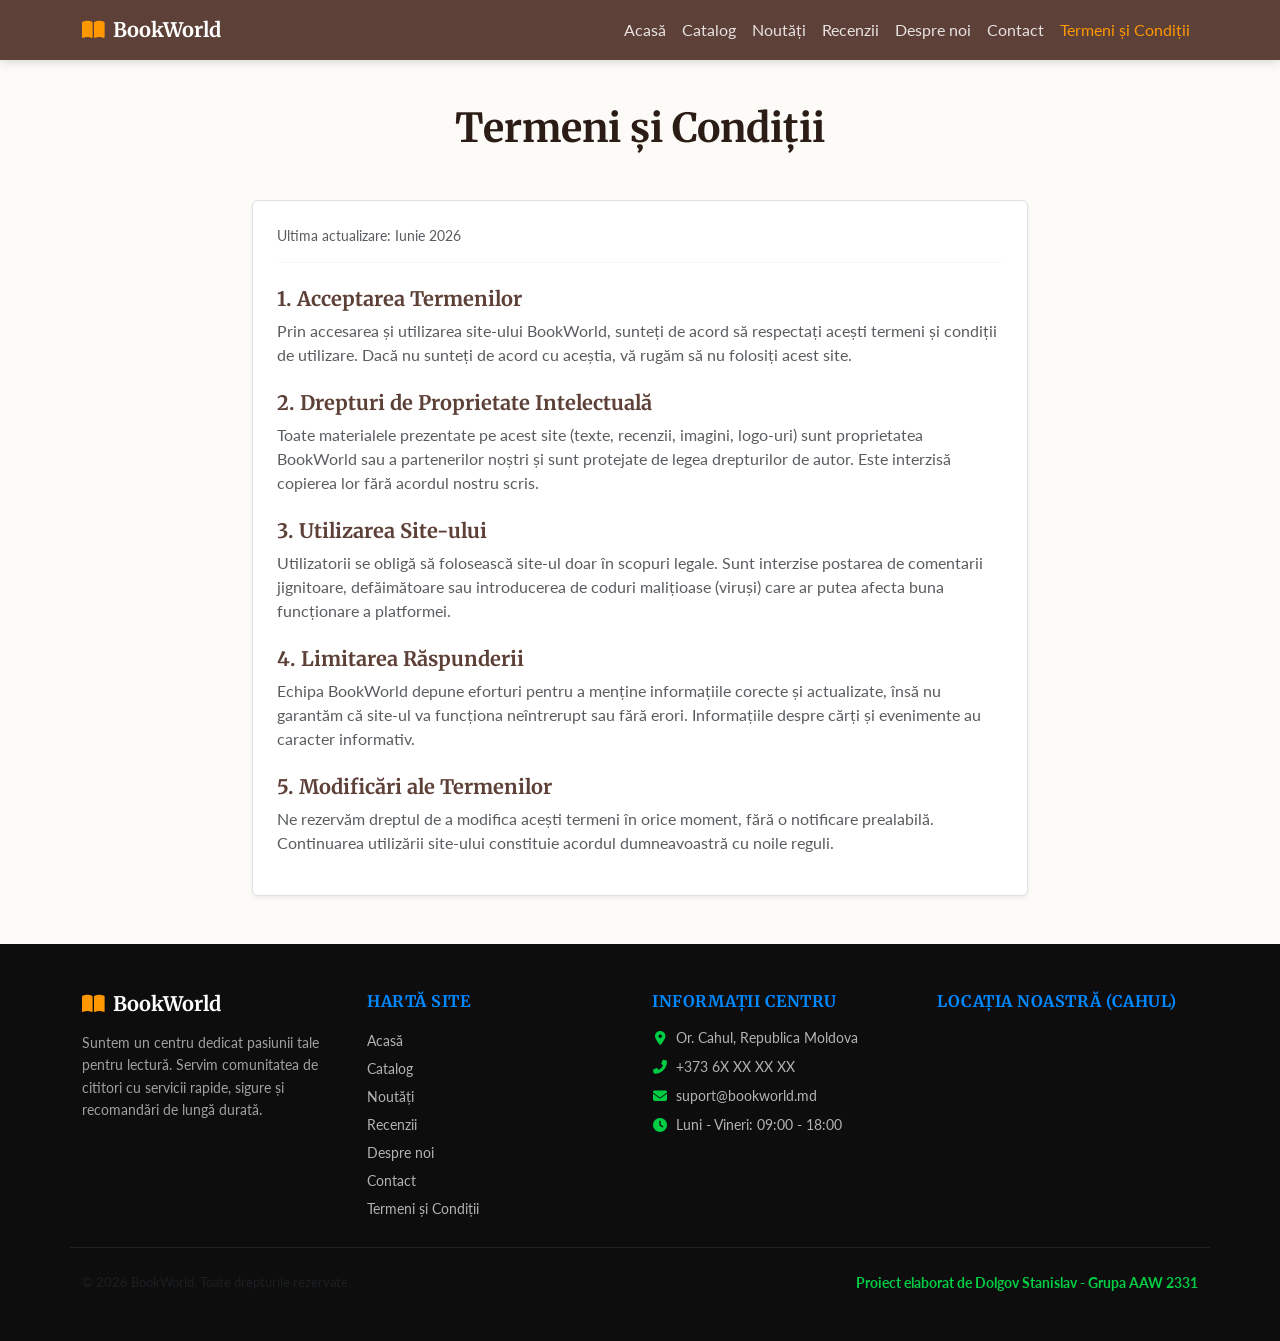
<file: term.html>
<!DOCTYPE html>
<html lang="ro">
<head>
    <meta charset="UTF-8">
    <meta name="viewport" content="width=device-width, initial-scale=1.0">
    <title>BookWorld | Termeni și Condiții</title>
    <link href="https://cdn.jsdelivr.net/npm/bootstrap@5.3.2/dist/css/bootstrap.min.css" rel="stylesheet">
    <link rel="stylesheet" href="https://cdnjs.cloudflare.com/ajax/libs/font-awesome/6.4.0/css/all.min.css">
    <link rel="stylesheet" href="css/style.css">
</head>
<body style="background-color: #FDFBF7;">

    <header>
        <nav class="navbar navbar-expand-lg navbar-dark fixed-top" style="background-color: #5D4037;">
            <div class="container">
                <a class="navbar-brand d-flex align-items-center" href="index.html">
                    <i class="fa-solid fa-book-open me-2" style="color: #FF9800;"></i>
                    <span style="font-weight: 700;">BookWorld</span>
                </a>
                <div class="collapse navbar-collapse" id="bookworldNav">
                    <ul class="navbar-nav ms-auto">
                        <li class="nav-item"><a class="nav-link" href="index.html">Acasă</a></li>
                        <li class="nav-item"><a class="nav-link" href="catalog.html">Catalog</a></li>
                        <li class="nav-item"><a class="nav-link" href="news.html">Noutăți</a></li>
                        <li class="nav-item"><a class="nav-link" href="reviews.html">Recenzii</a></li>
                        <li class="nav-item"><a class="nav-link" href="about.html">Despre noi</a></li>
                        <li class="nav-item"><a class="nav-link" href="contact.html">Contact</a></li>
                        <li class="nav-item"><a class="nav-link active" href="term.html">Termeni și Condiții</a></li>
                    </ul>
                </div>
            </div>
        </nav>
    </header>

    <main class="container my-5 pt-5" style="max-width: 800px;">
        <h1 class="text-center fw-bold mb-5 pt-2" style="color: #2b1d16;">Termeni și Condiții</h1>
        
        <div class="bg-white p-4 rounded shadow-sm border">
            <p class="text-muted small">Ultima actualizare: Iunie 2026</p>
            <hr style="color: #e0e0e0;">

            <h3 class="h5 fw-bold mt-4" style="color: #5D4037;">1. Acceptarea Termenilor</h3>
            <p class="text-muted">Prin accesarea și utilizarea site-ului BookWorld, sunteți de acord să respectați acești termeni și condiții de utilizare. Dacă nu sunteți de acord cu aceștia, vă rugăm să nu folosiți acest site.</p>

            <h3 class="h5 fw-bold mt-4" style="color: #5D4037;">2. Drepturi de Proprietate Intelectuală</h3>
            <p class="text-muted">Toate materialele prezentate pe acest site (texte, recenzii, imagini, logo-uri) sunt proprietatea BookWorld sau a partenerilor noștri și sunt protejate de legea drepturilor de autor. Este interzisă copierea lor fără acordul nostru scris.</p>

            <h3 class="h5 fw-bold mt-4" style="color: #5D4037;">3. Utilizarea Site-ului</h3>
            <p class="text-muted">Utilizatorii se obligă să folosească site-ul doar în scopuri legale. Sunt interzise postarea de comentarii jignitoare, defăimătoare sau introducerea de coduri malițioase (viruși) care ar putea afecta buna funcționare a platformei.</p>

            <h3 class="h5 fw-bold mt-4" style="color: #5D4037;">4. Limitarea Răspunderii</h3>
            <p class="text-muted">Echipa BookWorld depune eforturi pentru a menține informațiile corecte și actualizate, însă nu garantăm că site-ul va funcționa neîntrerupt sau fără erori. Informațiile despre cărți și evenimente au caracter informativ.</p>

            <h3 class="h5 fw-bold mt-4" style="color: #5D4037;">5. Modificări ale Termenilor</h3>
            <p class="text-muted">Ne rezervăm dreptul de a modifica acești termeni în orice moment, fără o notificare prealabilă. Continuarea utilizării site-ului constituie acordul dumneavoastră cu noile reguli.</p>
        </div>
    </main>

    <footer class="py-5 text-start" style="background-color: #0d0d0d; color: #b3b3b3; font-size: 14px; font-family: 'Lato', sans-serif;">
        <div class="container">
            <div class="row g-4">
                
                <div class="col-12 col-md-3">
                    <div class="d-flex align-items-center mb-3 text-white h5 fw-bold" style="font-family: 'Merriweather', serif;">
                        <i class="fa-solid fa-book-open me-2" style="color: #FF9800;"></i> BookWorld
                    </div>
                    <p style="color: #a0a0a0; line-height: 1.6; margin: 0;">
                        Suntem un centru dedicat pasiunii tale pentru lectură. Servim comunitatea de cititori cu servicii rapide, sigure și recomandări de lungă durată.
                    </p>
                </div>

                <div class="col-12 col-md-3">
                    <h3 class="h6 text-uppercase fw-bold mb-3" style="color: #0088ff; letter-spacing: 0.5px; font-family: 'Merriweather', serif;">Hartă Site</h3>
                    <ul class="list-unstyled lh-lg m-0 p-0">
                        <li><a href="index.html" class="text-decoration-none" style="color: #b3b3b3; transition: color 0.2s;" onmouseover="this.style.color='#0088ff'" onmouseout="this.style.color='#b3b3b3'">Acasă</a></li>
                        <li><a href="catalog.html" class="text-decoration-none" style="color: #b3b3b3; transition: color 0.2s;" onmouseover="this.style.color='#0088ff'" onmouseout="this.style.color='#b3b3b3'">Catalog</a></li>
                        <li><a href="news.html" class="text-decoration-none" style="color: #b3b3b3; transition: color 0.2s;" onmouseover="this.style.color='#0088ff'" onmouseout="this.style.color='#b3b3b3'">Noutăți</a></li>
                        <li><a href="reviews.html" class="text-decoration-none" style="color: #b3b3b3; transition: color 0.2s;" onmouseover="this.style.color='#0088ff'" onmouseout="this.style.color='#b3b3b3'">Recenzii</a></li>
                        <li><a href="about.html" class="text-decoration-none" style="color: #b3b3b3; transition: color 0.2s;" onmouseover="this.style.color='#0088ff'" onmouseout="this.style.color='#b3b3b3'">Despre noi</a></li>
                        <li><a href="contact.html" class="text-decoration-none" style="color: #b3b3b3; transition: color 0.2s;" onmouseover="this.style.color='#0088ff'" onmouseout="this.style.color='#b3b3b3'">Contact</a></li>
                        <li><a href="term.html" class="text-decoration-none" style="color: #b3b3b3; transition: color 0.2s;" onmouseover="this.style.color='#0088ff'" onmouseout="this.style.color='#b3b3b3'">Termeni și Condiții</a></li>
                    </ul>
                </div>

                <div class="col-12 col-md-3">
                    <h3 class="h6 text-uppercase fw-bold mb-3" style="color: #0088ff; letter-spacing: 0.5px; font-family: 'Merriweather', serif;">Informații Centru</h3>
                    <div class="d-flex align-items-start mb-2">
                        <i class="fas fa-map-marker-alt me-2 mt-1" style="color: #00cc44; width: 16px; text-align: center;"></i>
                        <span style="color: #b3b3b3;">Or. Cahul, Republica Moldova</span>
                    </div>
                    <div class="d-flex align-items-start mb-2">
                        <i class="fas fa-phone-alt me-2 mt-1" style="color: #00cc44; width: 16px; text-align: center;"></i>
                        <span style="color: #b3b3b3;">+373 6X XX XX XX</span>
                    </div>
                    <div class="d-flex align-items-start mb-2">
                        <i class="fas fa-envelope me-2 mt-1" style="color: #00cc44; width: 16px; text-align: center;"></i>
                        <span style="color: #b3b3b3;">suport@bookworld.md</span>
                    </div>
                    <div class="d-flex align-items-start mb-2">
                        <i class="fas fa-clock me-2 mt-1" style="color: #00cc44; width: 16px; text-align: center;"></i>
                        <span style="color: #b3b3b3;">Luni - Vineri: 09:00 - 18:00</span>
                    </div>
                </div>

                <div class="col-12 col-md-3">
                    <h3 class="h6 text-uppercase fw-bold mb-3" style="color: #0088ff; letter-spacing: 0.5px; font-family: 'Merriweather', serif;">Locația Noastră (Cahul)</h3>
                    <div class="rounded overflow-hidden shadow-sm" style="max-width: 280px; height: 140px;">
                        <iframe src="https://www.google.com/maps/embed?pb=!1m18!1m12!1m3!1d2746.543217983141!2d28.188210376878342!3d45.90042450552763!2m3!1f0!2f0!3f0!3m2!1i1024!2i768!4f13.1!3m3!1m2!1s0x40b65ca900000001%3A0x6b63ca52f36034aa!2sUniversitatea%20de%20Stat%20%E2%80%9EBogdan%20Petriceicu%20Hasdeu%E2%80%9D%20din%20Cahul!5e0!3m2!1sro!2smd!4v1710000000000!5m2!1sro!2smd" width="100%" height="100%" style="border:0;" allowfullscreen="" loading="lazy" referrerpolicy="no-referrer-when-downgrade"></iframe>
                    </div>
                </div>

            </div>

            <div class="row pt-4 mt-4 border-top align-items-center" style="border-top: 1px solid #222 !important;">
                <div class="col-12 col-sm-6 text-center text-sm-start text-muted" style="font-size: 13px;">
                    © 2026 BookWorld. Toate drepturile rezervate.
                </div>
                <div class="col-12 col-sm-6 text-center text-sm-end fw-bold mt-2 mt-sm-0" style="color: #00cc44; font-size: 14px;">
                    Proiect elaborat de Dolgov Stanislav - Grupa AAW 2331
                </div>
            </div>
        </div>
    </footer>

    <script src="https://cdn.jsdelivr.net/npm/bootstrap@5.3.2/dist/js/bootstrap.bundle.min.js"></script>
    <script src="js/main.js" defer></script>
</body>
</html>
</file>
<file: css/style.css>
@import url('https://fonts.googleapis.com/css2?family=Lato:wght@300;400;700&family=Merriweather:ital,wght@0,400;0,700;1,300&display=swap');

:root {
    --primary-chocolate: #5D4037;   
    --accent-orange: #FF9800;       
    --bg-cream: #FDFBF7;            
    --bg-cream-dark: #F5EBE0;       
    --text-dark: #231815;
    
    --font-titles: 'Merriweather', serif;
    --font-body: 'Lato', sans-serif;
}

html {
    scroll-behavior: smooth;
}

body {
    font-family: var(--font-body);
    background-color: var(--bg-cream);
    color: var(--text-dark);
    font-size: 16px;
    overflow-x: hidden;
}

h1, h2, h3, h4, .navbar-brand {
    font-family: var(--font-titles);
}

.nav-link, .btn, .form-select, .form-control, #backToTop, .accordion-button {
    min-height: 44px;
    display: inline-flex;
    align-items: center;
}

.btn {
    justify-content: center;
}

.navbar {
    box-shadow: 0 2px 10px rgba(0,0,0,0.15);
}

.nav-link {
    color: rgba(255,255,255,0.85) !important;
    transition: color 0.3s ease;
}

.nav-link:hover, .nav-link.active {
    color: var(--accent-orange) !important;
}

.book-card {
    transition: transform 0.3s ease, box-shadow 0.3s ease;
    border: 1px solid rgba(93, 64, 55, 0.1) !important;
}

.book-card:hover {
    transform: translateY(-5px);
    box-shadow: 0 10px 20px rgba(93, 64, 55, 0.15) !important;
}

#backToTop {
    position: fixed;
    bottom: 25px;
    right: 25px;
    background-color: var(--accent-orange);
    color: white;
    border: none;
    border-radius: 50%;
    width: 45px;
    height: 45px;
    justify-content: center;
    z-index: 1050;
    cursor: pointer;
    box-shadow: 0 4px 10px rgba(0,0,0,0.2);
    transition: background 0.3s, transform 0.3s;
}

#backToTop:hover {
    background-color: var(--primary-chocolate);
    transform: scale(1.1);
}

/* ==========================================================================
   STILURI SUBSOL (FOOTER) - CONFORM IMAGINII DE REFERINȚĂ
   ========================================================================== */
.custom-footer {
    background-color: #0d0d0d;
    color: #b3b3b3;
    padding: 50px 20px 20px 20px;
    font-size: 14px;
    margin-top: 50px;
}

.footer-container {
    max-width: 1200px;
    margin: 0 auto;
    display: flex;
    flex-wrap: wrap;
    justify-content: space-between;
    gap: 30px;
}

.footer-column {
    flex: 1;
    min-width: 240px;
}

/* Coloana 1: Brand/Logo */
.footer-logo {
    color: #ffffff;
    font-family: var(--font-titles);
    font-size: 24px;
    font-weight: bold;
    margin-bottom: 15px;
    display: flex;
    align-items: center;
    gap: 8px;
}

.footer-logo i {
    color: var(--accent-orange);
}

.footer-column p {
    line-height: 1.6;
    color: #a0a0a0;
}

/* Titluri Coloane */
.footer-column h3 {
    color: #0088ff; /* Albastru aprins ca în imaginea de referință */
    font-size: 16px;
    text-transform: uppercase;
    margin-bottom: 20px;
    letter-spacing: 0.5px;
}

/* Liste de link-uri (Hartă Site) */
.footer-links {
    list-style: none;
    padding: 0;
    margin: 0;
}

.footer-links li {
    margin-bottom: 12px;
}

.footer-links a {
    color: #b3b3b3;
    text-decoration: none;
    transition: color 0.2s ease;
}

.footer-links a:hover {
    color: #0088ff;
}

/* Informații Centru (Contact) */
.footer-contact-item {
    display: flex;
    align-items: flex-start;
    margin-bottom: 14px;
    gap: 12px;
}

.footer-contact-item i {
    color: #00cc44; /* Verdele exact din imagine pentru iconițe */
    margin-top: 3px;
    width: 16px;
    text-align: center;
}

/* Locație (Hartă Google) */
.footer-map-box iframe {
    width: 100%;
    max-width: 280px;
    height: 140px;
    border-radius: 4px;
    border: none;
}

/* Bara de Jos (Copyright & Autor) */
.footer-bottom {
    max-width: 1200px;
    margin: 40px auto 0 auto;
    padding-top: 20px;
    border-top: 1px solid #222;
    display: flex;
    justify-content: space-between;
    align-items: center;
    flex-wrap: wrap;
    gap: 15px;
}

.footer-copy {
    color: #777;
}

.footer-author {
    color: #00cc44; /* Verdele pentru numele autorului proictului */
    font-weight: bold;
}
</file>
